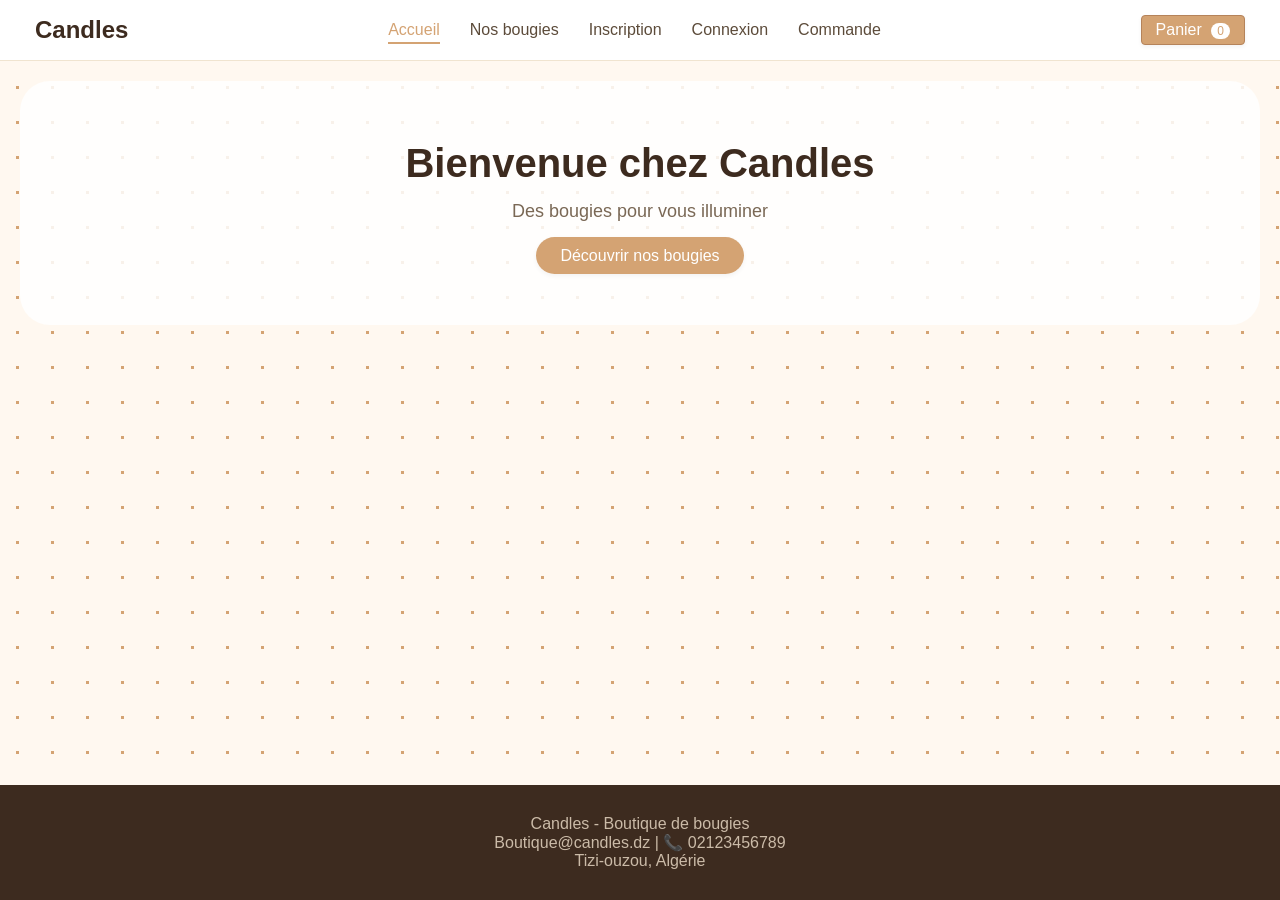
<file: index.html>
<!DOCTYPE html>
<html lang="fr">
<head>
    <meta charset="UTF-8">
    <meta name="viewport" content="width=device-width, initial-scale=1.0">
    <title>Candles | Accueil</title>
    <link rel="stylesheet" href="style/main.css">
</head>
<body>

    <header>
        <nav class="menu">
            <div class="logo">
                <h2>Candles</h2>
            </div>
            <ul class="liens">
                <li><a href="index.html">Accueil</a></li>
                <li><a href="content/produits.html">Nos bougies</a></li>
                <li><a href="content/inscription.html">Inscription</a></li>
                <li><a href="content/connexion.html">Connexion</a></li>
                <li><a href="content/commande.html">Commande</a></li>
                <li id="liensDeconnexion" style="display:none;"><a href="#" onclick="deconnecter()">Se déconnecter</a></li>
            </ul>
            <div class="paniericone">
                <a href="content/commande.html">Panier <span id="nbArticles">0</span></a>
            </div>
        </nav>
    </header>

    <main>
        <section class="intro">
            <h1>Bienvenue chez Candles</h1>
            <p>Des bougies pour vous illuminer </p>
            <a href="content/produits.html" class="bouton">Découvrir nos bougies</a>
        </section>
    </main>

    <footer class="footer">
        <div class="infos">
            <p> Candles - Boutique de bougies</p>
            <p> <a href="#">Boutique@candles.dz</a> | <a href="#">📞 02123456789</a></p>
            <p> Tizi-ouzou, Algérie</p>
           
        </div>
    </footer>

    <script src="javascript/produits.js" type="text/javascript"></script>
    <script src="javascript/auth.js" type="text/javascript"></script>
</body>
</html>
</file>
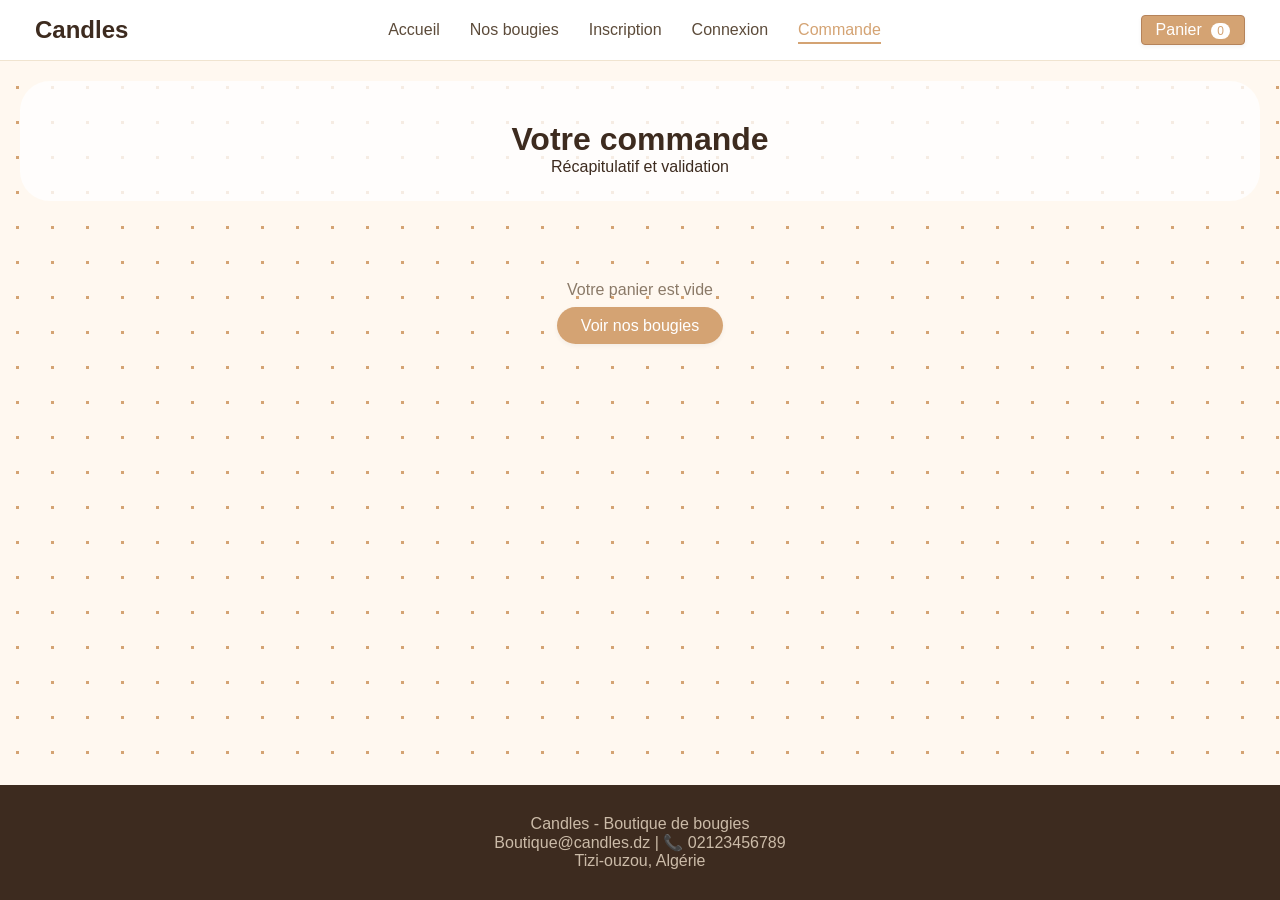
<file: content/commande.html>
<!DOCTYPE html>
<html lang="fr">
<head>
    <meta charset="UTF-8">
    <meta name="viewport" content="width=device-width, initial-scale=1.0">
    <title>Candles | Commande</title>
    <link rel="stylesheet" href="../style/main.css">
</head>
<body>

<header>
<nav class="menu">
 <div class="logo">
    <h2>Candles</h2>
</div>
        <ul class="liens">
            <li><a href="../index.html">Accueil</a></li>
            <li><a href="produits.html">Nos bougies</a></li>
            <li><a href="inscription.html">Inscription</a></li>
            <li><a href="connexion.html">Connexion</a></li>
            <li><a href="commande.html">Commande</a></li>
            <li id="liensDeconnexion" style="display:none;"><a href="#" onclick="deconnecter()">Se déconnecter</a></li>
        </ul>
<div class="paniericone">
            <a href="commande.html">Panier <span id="nbArticles">0</span></a>
 </div>
    </nav>
</header>

<main>
<div class="titrepage">
 <h1>Votre commande</h1>
  <p>Récapitulatif et validation</p>
</div>

    <div class="panier">
        <div class="paniervide" id="panierVide">
            <p>Votre panier est vide</p>
            <a href="produits.html" class="bouton">Voir nos bougies</a>
        </div>
<div id="contenuPanier" style="display:none;">
           
    <div class="facture">
      <h3>Facture</h3>
       <table class="tablefacture">
            <thead>
                <tr>
                  <th>Produit</th>
                     <th>Prix unitaire</th>
                     <th>Quantité</th>
                     <th>Total</th>
                    <th></th>
                </tr>
                    </thead>
                    <tbody id="listePanier">
                    </tbody>
                    <tfoot>
                        <tr>
                            <td colspan="3" class="totallabel"><strong>Total</strong></td>
                            <td class="totalvaleur"><strong><span id="totalPrix">0</span> DA</strong></td>
                            <td></td>
                        </tr>
                    </tfoot>
                </table>
            </div>
    <div class="validation">
        <button class="btnvider" onclick="viderPanier()">Vider le panier</button>
        <button class="bouton" onclick="validerCommande()">Valider ma commande</button>
    </div>
</div>
    </div>
</main>

<footer class="footer">
<div class="infos">
    <p>Candles - Boutique de bougies</p>
    <p><a href="#">Boutique@candles.dz</a> | <a href="#">📞 02123456789</a></p>
    <p>Tizi-ouzou, Algérie</p>
    </div>
</footer>

<div id="messageconf" class="messageconf" style="display:none;">
 <div class="messagecont">
    <h2>Merci pour votre commande !</h2>
    <p>Votre commande a été validée avec succès.</p>
    <button class="bouton" onclick="fermerMessage()">Continuer</button>
</div>
</div>

<script src="../javascript/commande.js"></script>
<script src="../javascript/auth.js"></script>
</body>
</html>
</file>
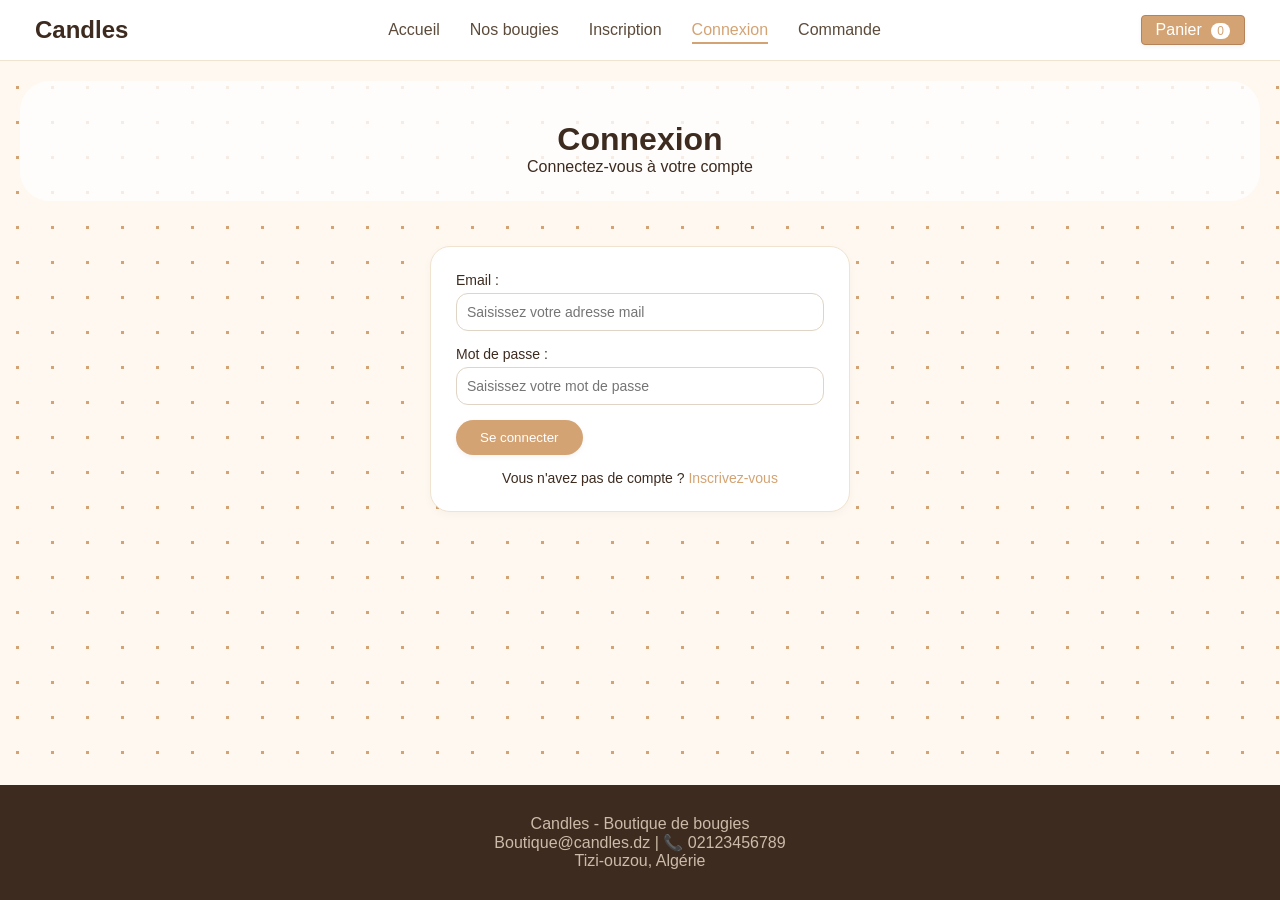
<file: content/connexion.html>
<!DOCTYPE html>
<html lang="fr">
<head>
    <meta charset="UTF-8">
    <meta name="viewport" content="width=device-width, initial-scale=1.0">
    <title>Candles | Connexion</title>
    <link rel="stylesheet" href="../style/main.css">
</head>
<body>
  <header>
<nav class="menu">
<div class="logo">
         <h2>Candles</h2>
</div>
            <ul class="liens">
                <li><a href="../index.html">Accueil</a></li>
                <li><a href="produits.html">Nos bougies</a></li>
                <li><a href="inscription.html">Inscription</a></li>
                <li><a href="connexion.html">Connexion</a></li>
                <li><a href="commande.html">Commande</a></li>
                <li id="liensDeconnexion" style="display:none;"><a href="#" onclick="deconnecter()">Se déconnecter</a></li>
            </ul>
<div class="paniericone">
         <a href="commande.html">Panier <span id="nbArticles">0</span></a>
</div>
</nav>
    </header>

    <main>
 <div class="titrepage">
      <h1>Connexion</h1>
     <p>Connectez-vous à votre compte</p>
</div>

 <div class="formulaire">
    <form id="formConnexion">
 <div class="champ">
    <label>Email :</label>
    <input type="email" id="email" placeholder="Saisissez votre adresse mail">
    <small class="erreur" id="erreurEmail"></small>
   </div>

     <div class="champ">
         <label>Mot de passe :</label>
         <input type="password" id="mdp" placeholder="Saisissez votre mot de passe">
         <small class="erreur" id="erreurMdp"></small>
    </div>

    <button type="submit" class="bouton">Se connecter</button>
            
    </form>
     <p class="lienconnexion">Vous n'avez pas de compte ? <a href="inscription.html">Inscrivez-vous</a></p>
     
    </div>
        
    </main>

    <footer class="footer">
        <div class="infos">
            <p> Candles - Boutique de bougies</p>
            <p> <a href="#">Boutique@candles.dz</a> | <a href="#">📞 02123456789</a></p>
            <p> Tizi-ouzou, Algérie</p>
        </div>
    </footer>

    <script src="../javascript/auth.js"></script>
</body>
</html>
</file>
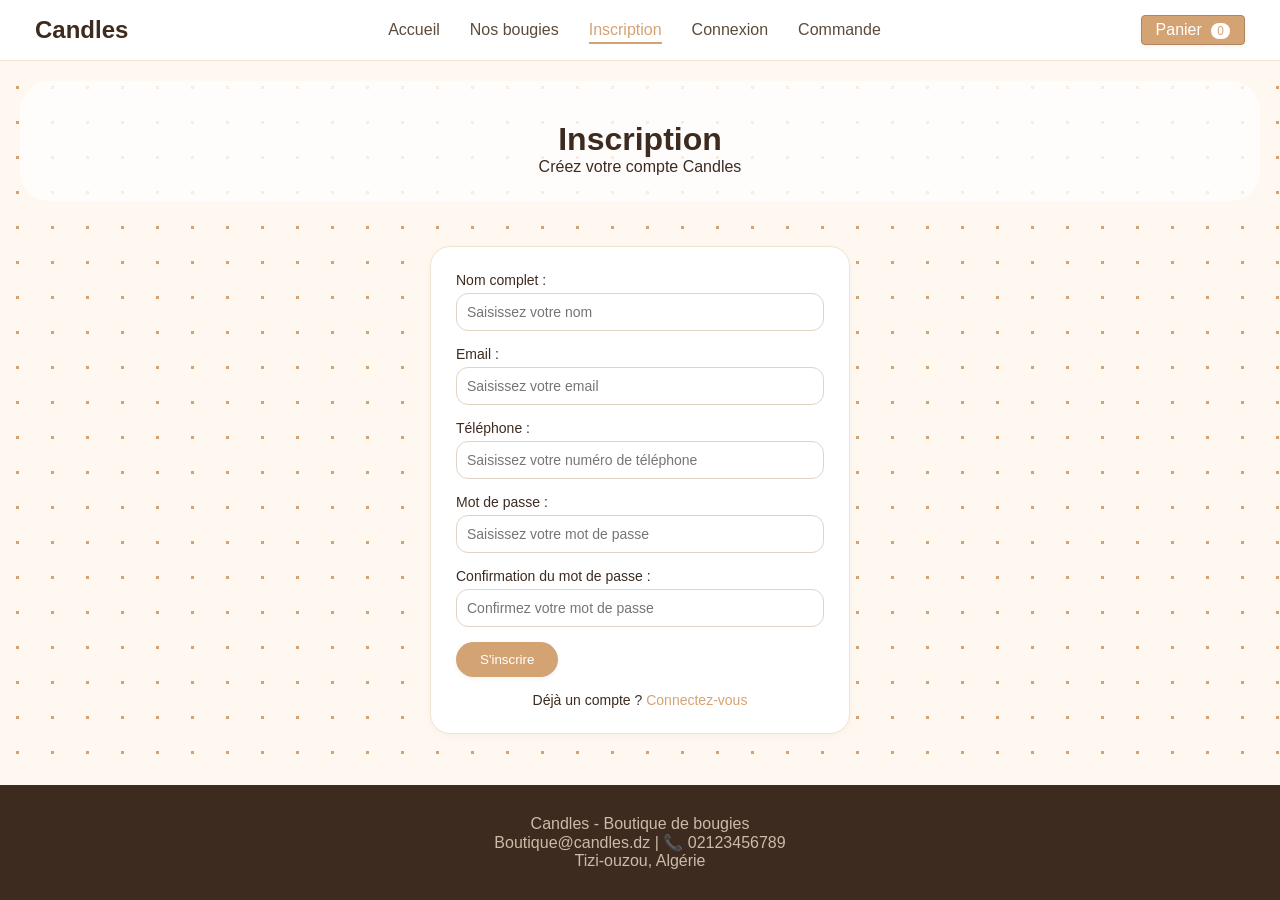
<file: content/inscription.html>
<!DOCTYPE html>
<html lang="fr">
<head>
    <meta charset="UTF-8">
    <meta name="viewport" content="width=device-width, initial-scale=1.0">
    <title>Candles | Inscription</title>
    <link rel="stylesheet" href="../style/main.css">
</head>
<body>
<header>
    <nav class="menu">
    <div class="logo">
         <h2>Candles</h2>
    </div>
            <ul class="liens">
                <li><a href="../index.html">Accueil</a></li>
                <li><a href="produits.html">Nos bougies</a></li>
                <li><a href="inscription.html">Inscription</a></li>
                <li><a href="connexion.html">Connexion</a></li>
                <li><a href="commande.html">Commande</a></li>
                <li id="liensDeconnexion" style="display:none;"><a href="#" onclick="deconnecter()">Se déconnecter</a></li>
            </ul>
    <div class="paniericone">
                <a href="commande.html">Panier <span id="nbArticles">0</span></a>
    </div>
        </nav>
    </header>
    <main>
        <div class="titrepage">
            <h1>Inscription</h1>
            <p>Créez votre compte Candles</p>
        </div>

        <div class="formulaire">
        <form id="formInscription">
        <div class="champ">
          <label>Nom complet :</label>
          <input type="text" id="nom" placeholder="Saisissez votre nom">
          <small class="erreur" id="erreurNom"></small>
        </div>
               
        <div class="champ">
             <label>Email :</label>
             <input type="email" id="email" placeholder="Saisissez votre email">
          <small class="erreur" id="erreurEmail"></small>
        </div>

                <div class="champ">
                    <label>Téléphone :</label>
                    <input type="tel" id="tel" placeholder="Saisissez votre numéro de téléphone">
                    <small class="erreur" id="erreurTel"></small>
                </div>

                <div class="champ">
                    <label>Mot de passe :</label>
                    <input type="password" id="mdp" placeholder="Saisissez votre mot de passe">
                    <small class="erreur" id="erreurMdp"></small>
                </div>

                <div class="champ">
                    <label>Confirmation du mot de passe :</label>
                    <input type="password" id="mdp2" placeholder="Confirmez votre mot de passe">
                    <small class="erreur" id="erreurMdp2"></small>
                </div>

                <button type="submit" class="bouton">S'inscrire</button>
            </form>
            <p class="lienconnexion">Déjà un compte ? <a href="connexion.html">Connectez-vous</a></p>
        </div>
    </main>

    <footer class="footer">
    <div class="infos">
      <p> Candles - Boutique de bougies</p>
      <p> <a href="#">Boutique@candles.dz</a> | <a href="#">📞 02123456789</a></p>
      <p> Tizi-ouzou, Algérie</p>
     </div>
    </footer>

    <script src="../javascript/auth.js"></script>
</body>
</html>
</file>
<file: style/main.css>
* {
    margin: 0;
    padding: 0;
    box-sizing: border-box;
}

body {
    font-family: 'Segoe UI', Tahoma, Geneva, Verdana, sans-serif;
    background-color: #FFF8F0;
    background-image: radial-gradient(#D4A373 1.5px, transparent 1.5px);
    background-size: 35px 35px;
    color: #3D2B1F;
    display: flex;
    flex-direction: column;
    min-height: 100vh;
}

header {
    position: sticky;
    top: 0;
    z-index: 100;
    background: white;
}

.menu {
    display: flex;
    justify-content: space-between;
    align-items: center;
    background: white;
    padding: 15px 35px;
    border-bottom: 1px solid #F0E4D0;
}

.logo h2 {
    font-size: 24px;
    color: #3D2B1F;
    font-weight: 600;
}

.logo h2:hover {
    color: #D4A373;
}

.liens {
    display: flex;
    list-style: none;
    gap: 30px;
}

.liens a {
    text-decoration: none;
    color: #5C4B3A;
    font-weight: 500;
    transition: color 0.2s;
}

.liens a:hover {
    color: #D4A373;
}

.liens a.active {
    border-bottom: 2px solid #D4A373;
    padding-bottom: 4px;
    color: #D4A373;
}

.bouton {
    text-decoration: none;
    background: #D4A373;
    color: white;
    padding: 10px 24px;
    border: none;
    border-radius: 40px;
    cursor: pointer;
    font-weight: 500;
    transition: all 0.2s;
    box-shadow: 0 2px 5px rgba(0,0,0,0.05);
}

.bouton:hover {
    background: #B5835A;
    transform: translateY(-2px);
    box-shadow: 0 4px 8px rgba(0,0,0,0.08);
}

.intro {
    text-align: center;
    padding: 60px 20px;
    background: rgba(255,255,255,0.85);
    margin: 20px;
    border-radius: 30px;
}

.intro h1 {
    font-size: 40px;
    margin-bottom: 15px;
    color: #3D2B1F;
    font-weight: 600;
}

.intro p {
    font-size: 18px;
    color: #7A6855;
    margin-bottom: 25px;
}

.sectionargs {
    text-align: center;
    padding: 50px 20px;
}

.sectionargs h2 {
    font-size: 28px;
    margin-bottom: 35px;
    color: #3D2B1F;
    font-weight: 500;
}

.blocs {
    display: flex;
    justify-content: center;
    gap: 30px;
    flex-wrap: wrap;
}

.bloc {
    background: white;
    padding: 20px 15px;
    border-radius: 20px;
    width: 210px;
    text-align: center;
    box-shadow: 0 3px 8px rgba(0,0,0,0.03);
    border: 1px solid #F0E4D0;
    transition: all 0.2s;
}

.bloc:hover {
    transform: translateY(-3px);
    box-shadow: 0 6px 12px rgba(0,0,0,0.06);
    border-color: #D4A373;
}

.bloc h3 {
    font-size: 18px;
    margin-bottom: 6px;
    color: #3D2B1F;
}

.bloc p {
    font-size: 13px;
    color: #8B7A68;
}

.grille {
    display: grid;
    grid-template-columns: repeat(auto-fit, minmax(280px, 1fr));
    gap: 30px;
    max-width: 1300px;
    margin: 50px auto;
    padding: 0 25px;
}

.carteproduit {
    background: white;
    border-radius: 24px;
    padding: 20px;
    text-align: center;
    box-shadow: 0 4px 10px rgba(0,0,0,0.05);
    border: 1px solid #F0E4D0;
    transition: all 0.2s;
    max-width: 320px;
    margin: 0 auto;
}

.carteproduit:hover {
    transform: translateY(-5px);
    box-shadow: 0 12px 20px rgba(0,0,0,0.08);
    border-color: #D4A373;
}

.carteproduit img {
    width: 100%;
    aspect-ratio: 1/1;
    object-fit: cover;
    border-radius: 20px;
    background: #F5F0E8;
}

.carteproduit h3 {
    margin: 16px 0 8px;
    font-size: 22px;
    color: #3D2B1F;
}

.carteproduit p {
    font-size: 14px;
    color: #8B7A68;
    margin-bottom: 12px;
}

.prix {
    color: #2E1B0F;
    font-weight: bold;
    font-size: 20px;
    margin: 12px 0;
}

.carteproduit button {
    background: #D4A373;
    color: white;
    border: none;
    padding: 10px 22px;
    border-radius: 40px;
    cursor: pointer;
    font-weight: 500;
    font-size: 15px;
    transition: all 0.2s;
    box-shadow: 0 2px 6px rgba(0,0,0,0.08);
}

.carteproduit button:hover {
    background: #B5835A;
    transform: translateY(-2px);
}

.paniericone {
    background: #D4A373;
    padding: 5px 14px;
    border: 1px solid #B5835A;
    border-radius: 4px;
    transition: all 0.2s;
    box-shadow: 0 2px 4px rgba(0,0,0,0.05);
}

.paniericone:hover {
    background: #B5835A;
    transform: scale(1.02);
}

.paniericone a {
    color: white;
    text-decoration: none;
    font-weight: 500;
}

.paniericone span {
    background: white;
    color: #D4A373;
    padding: 1px 6px;
    border-radius: 20px;
    margin-left: 5px;
    font-size: 12px;
}

.filtres {
    text-align: center;
    margin: 35px 0;
}

.btnfiltre {
    background: #D4A373;
    color: white;
    border: none;
    padding: 10px 24px;
    margin: 0 6px;
    border-radius: 40px;
    cursor: pointer;
    font-weight: 500;
    transition: all 0.2s;
    box-shadow: 0 2px 4px rgba(0,0,0,0.05);
}

.btnfiltre:hover {
    background: #B5835A;
    transform: translateY(-2px);
}

.titrepage {
    text-align: center;
    padding: 40px 20px 25px;
    background: rgba(255,255,255,0.8);
    margin: 20px;
    border-radius: 30px;
}

.titrepage h1 {
    font-size: 32px;
    color: #3D2B1F;
    font-weight: 600;
}

.introproduits {
    text-align: center;
    padding: 40px 20px 25px;
    background: rgba(255,255,255,0.8);
    margin: 20px;
    border-radius: 30px;
}

.introproduits h1 {
    font-size: 32px;
    color: #3D2B1F;
    font-weight: 600;
}

.formulaire {
    max-width: 420px;
    margin: 45px auto;
    background: white;
    padding: 25px;
    border-radius: 20px;
    box-shadow: 0 3px 10px rgba(0,0,0,0.03);
    border: 1px solid #F0E4D0;
}

.champ {
    margin-bottom: 15px;
}

.champ label {
    display: block;
    margin-bottom: 5px;
    font-weight: 500;
    color: #3D2B1F;
    font-size: 14px;
}

.champ input {
    width: 100%;
    padding: 10px;
    border: 1px solid #E0D4C4;
    border-radius: 12px;
    font-size: 14px;
    background: white;
}

.champ input:focus {
    outline: none;
    border-color: #D4A373;
}

.erreur {
    color: #D4A373;
    font-size: 11px;
    margin-top: 4px;
    display: block;
}

.lienconnexion {
    text-align: center;
    margin-top: 15px;
    font-size: 14px;
}

.lienconnexion a {
    color: #D4A373;
    text-decoration: none;
}

.lienconnexion a:hover {
    text-decoration: underline;
}

.footer {
    background: #3D2B1F;
    color: #CBBBA8;
    text-align: center;
    padding: 30px 20px;
    margin-top: auto;
}

.footer a {
    color: #CBBBA8;
    text-decoration: none;
}

.footer a:hover {
    color: #D4A373;
}

.facture {
    max-width: 800px;
    margin: 45px auto;
    background: white;
    padding: 25px;
    border-radius: 20px;
    box-shadow: 0 3px 8px rgba(0,0,0,0.03);
    border: 1px solid #F0E4D0;
}

.facture h3 {
    text-align: center;
    margin-bottom: 18px;
    font-size: 20px;
    color: #3D2B1F;
}

.tablefacture {
    width: 100%;
    border-collapse: collapse;
}

.tablefacture th, .tablefacture td {
    padding: 8px;
    text-align: left;
    border-bottom: 1px solid #F0E4D0;
    font-size: 14px;
}

.tablefacture th {
    background: #FFF8F0;
    font-weight: 600;
}

.totallabel {
    text-align: right;
}

.totalvaleur {
    font-size: 18px;
    color: #D4A373;
    font-weight: bold;
}

.validation {
    text-align: center;
    margin-top: 25px;
}

.btnsupprimer {
    background: #F0E4D0;
    border: none;
    padding: 4px 8px;
    border-radius: 20px;
    cursor: pointer;
    transition: 0.2s;
}

.btnsupprimer:hover {
    background: #D4A373;
    color: white;
}

.btnvider {
    background: #E0D4C4;
    color: #3D2B1F;
    border: none;
    padding: 8px 20px;
    border-radius: 30px;
    cursor: pointer;
    font-weight: 500;
    margin-right: 10px;
    transition: 0.2s;
}

.btnvider:hover {
    background: #D4A373;
    color: white;
}

.paniervide {
    text-align: center;
    padding: 60px 20px;
}

.paniervide p {
    font-size: 16px;
    color: #8B7A68;
    margin-bottom: 18px;
}

.messageconf {
    position: fixed;
    top: 0;
    left: 0;
    width: 100%;
    height: 100%;
    background: rgba(0,0,0,0.3);
    display: flex;
    justify-content: center;
    align-items: center;
    z-index: 1000;
}

.messagecont {
    background: white;
    padding: 25px;
    border-radius: 25px;
    text-align: center;
    max-width: 300px;
}

.messagecont h2 {
    color: #3D2B1F;
    margin-bottom: 10px;
    font-size: 20px;
}

.messagecont p {
    margin-bottom: 15px;
    color: #7A6855;
    font-size: 14px;
}

@media (max-width: 750px) {
    .menu {
        flex-direction: column;
        gap: 12px;
        padding: 15px 20px;
    }
    .liens {
        flex-wrap: wrap;
        justify-content: center;
        gap: 18px;
    }
    .intro h1 {
        font-size: 28px;
    }
    .grille {
        padding: 0 15px;
        gap: 20px;
    }
    .titrepage {
        margin: 10px;
    }
    .introproduits {
        margin: 10px;
    }
    .carteproduit {
        max-width: 100%;
    }
    .carteproduit h3 {
        font-size: 18px;
    }
    .prix {
        font-size: 18px;
    }
}
</file>
